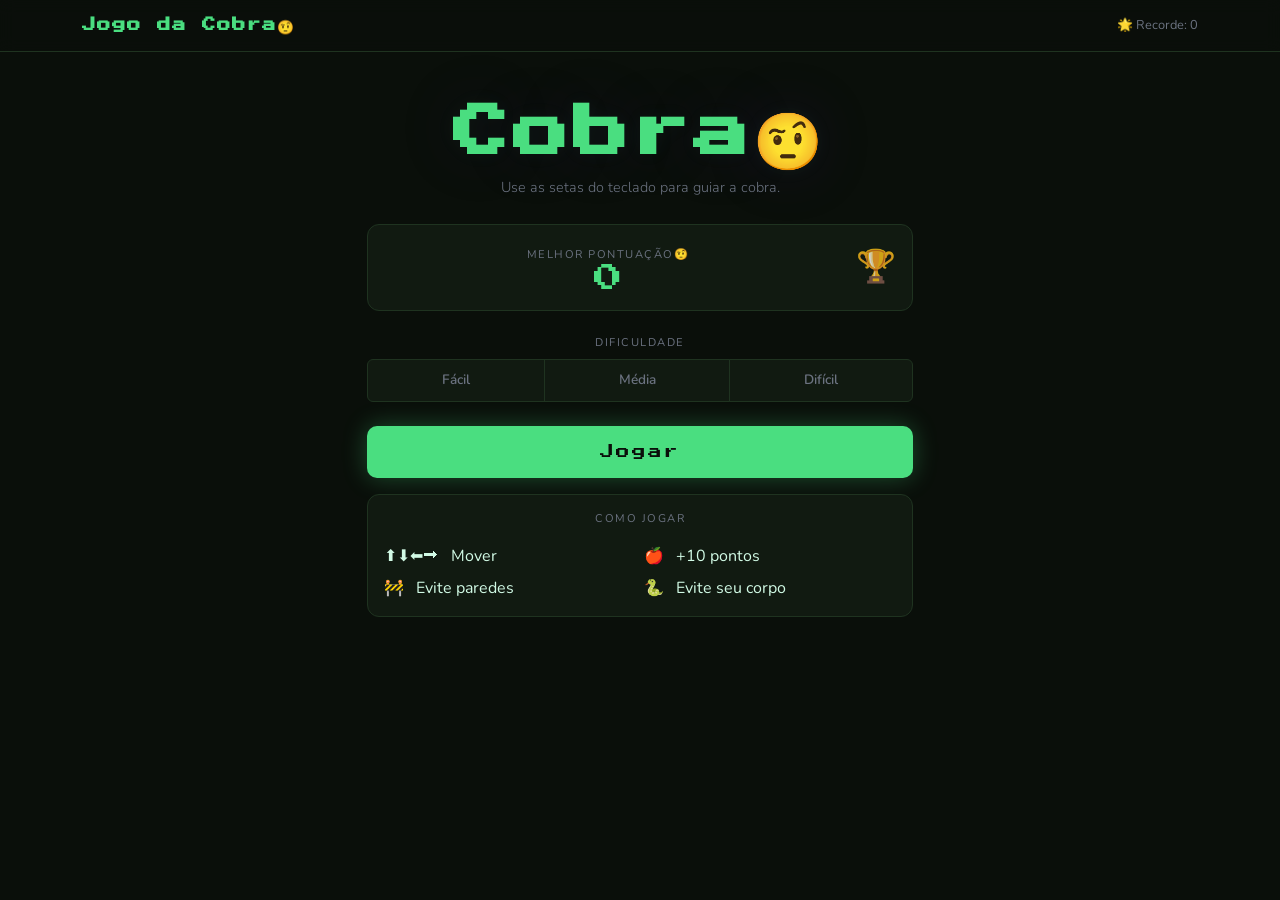
<file: Assets/index.html>
<!DOCTYPE html>
<html lang="pt-br">
<head>
    <meta charset="UTF-8">
    <meta name="viewport" content="width=device-width, initial-scale=1.0">
    <title>Jogo da Cobra</title>

    
    <link rel="stylesheet" href="https://cdn.jsdelivr.net/npm/bootstrap@5.3.8/dist/css/bootstrap.min.css">
    <link rel="stylesheet" href="index.css">
</head>

<body>
    <header>
        <nav class="navbar navbar-dark">
            <div class="container">
                <span class="navbar-brand fw-bold fs-4">Jogo da Cobra🤨</span>
                <span class="navbar-text" id="navbar-recorde">🌟Recorde: 0</span>
            </div>
        </nav>
    </header>

    <main class="container py-5">
        <div class="row justify-content-center">
            <div class="col-12 col-md-8 col-lg-6 text-center">

                <div class="titulo-bloco mb-4">
                    <h1 class="display-2 fw-bold titulo-jogo">Cobra🤨</h1>
                    <p class="lead subtitulo">Use as setas do teclado para guiar a cobra.</p>
                </div> 

                <div class="card card-recorde mb-4">
                    <div class="card-body py-3">
                        <div class="row align-items-center">
                            <div class="col">
                                <span class="label-card">Melhor pontuação🤨</span>
                                <div class="valor-recorde" id="recorde-display">0</div>
                            </div>
                            <div class="col-auto">
                                <span class="icone-trofeu">🏆</span>
                            </div>
                        </div>
                    </div>
                </div>

                <div class="mb-4">
                    <p class="label-secao mb-2">Dificuldade</p>
                    <div class="btn-group w-100" role="group">

                        <input type="radio" class="btn-check" name="dificuldade" id="facil" value="200">
                        <label class="btn btn-outline-dif" for="facil">Fácil</label>

                        <input type="radio" class="btn-check" name="dificuldade" id="media" value="130">
                        <label class="btn btn-outline-dif" for="media">Média</label>

                        <input type="radio" class="btn-check" name="dificuldade" id="dificil" value="70">
                        <label class="btn btn-outline-dif" for="dificil">Difícil</label>

                    </div>
                </div>

                <a href="jogo.html" class="btn btn-jogar w-100 mb-3" id="btn-jogar">
                    Jogar
                </a>

                <div class="card card-instrucoes">
                    <div class="card-body">
                        <p class="label-card mb-3">Como jogar</p>
                        <div class="row g-2 text-start">
                            <div class="col-6">
                                <div class="intrucao-item">⬆⬇⬅⮕ &nbsp; Mover</div>
                            </div>
                            <div class="col-6">
                                <div class="intrucao-item">🍎 &nbsp; +10 pontos</div>
                            </div>
                            <div class="col-6">
                                <div class="intrucao-item">🚧 &nbsp; Evite paredes</div>
                            </div>
                            <div class="col-6">
                                <div class="intrucao-item">🐍 &nbsp; Evite seu corpo</div>
                            </div>
                        </div>
                    </div>
                </div>

            </div>
        </div>
    </main>

    <script src="https://cdn.jsdelivr.net/npm/bootstrap@5.3.3/dist/js/bootstrap.bundle.min.js"></script>

    <script>
        const recorde = localStorage.getItem("cobra-recorde") || 0;

        document.getElementById("recorde-display").textContent = recorde;
        document.getElementById("navbar-recorde").textContent = "🌟 Recorde: " + recorde;

        document.getElementById("btn-jogar").addEventListener("click", () => {
            const dificuldadeSelecionada = document.querySelector('input [name="dificuldade"]:checked').value;
            localStorage.setItem("cobra_velocidade", dificuldadeSelecionada);

        });
    </script>

</body>
</html>
</file>
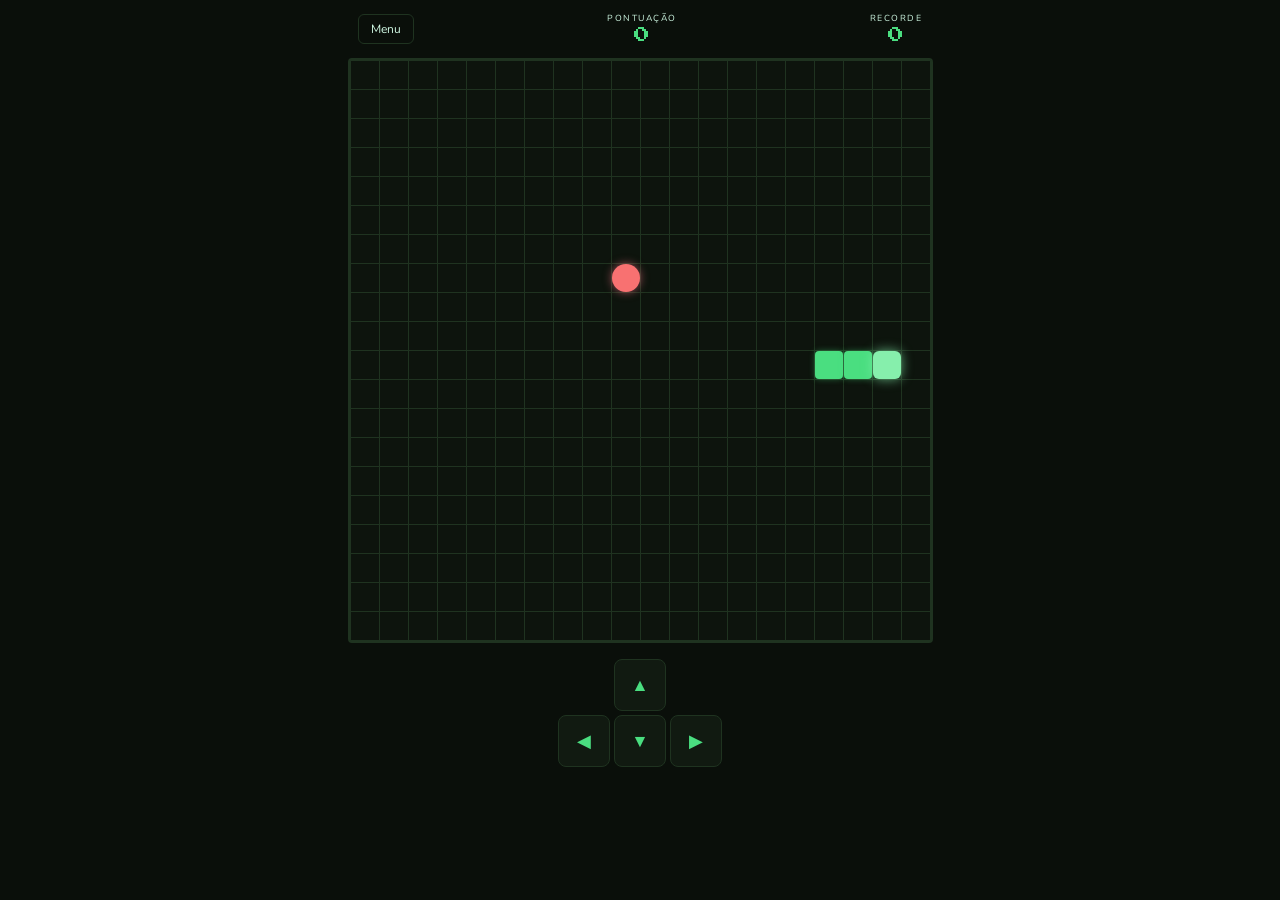
<file: Assets/jogo.html>
<!DOCTYPE html>
<html lang="pt-br">
<head>
    <meta charset="UTF-8">
    <meta name="viewport" content="width=device-width, initial-scale=1.0">
    <title>Tssssssssss...</title>
    <link rel="stylesheet" href="jogo.css">
</head>
<body>
    <!--HUD-->
    <div class="hud">
        <a href="index.html" class="btn-menu">Menu</a>
        <div class="hud-centro">
            <span class="label-hud">Pontuação</span>
            <span class="valor-hud" id="pontuacao">0</span>
        </div>
        <div class="hud-direita">
            <span class="label-hud">Recorde</span>
            <span class="valor-hud" id="recorde">0</span>
        </div>
    </div>
    <!--GRID DO JOGO-->
    <div class="arena">
        <div class="grade" id="grade"></div>
        
    <!--TELA DE FIM DE JOGO-->
    <div class="overlay" id="overlay">
        <div class="overlay-conteudo">
            <p class="overlay-titulo" id="overlay-titulo">FIM DE JOGO</p>
            <p class="overlay-pontos" id="overlay-pontos">0 pontos</p>
            <p class="overlay-recorde" id="overlay-recorde"></p>
            <button class="btn-reiniciar" onclick="reiniciar()">Jogar Novamente</button>
            <a href="index.html" class="btn-voltar">Voltar ao Menu</a>
        </div>
    </div>
    </div>
    
    <!--CONTROLES PRA SMARTPHONE-->
    <div class="controles-smartphone">
        <div class="linha-controle">
            <button class="btn-direcao" onclick="mudarDirecao('ArrowUp')">▲</button>
        </div>
        <div class="linha-controle">
            <button class="btn-direcao" onclick="mudarDirecao('ArrowLeft')">◀</button>
            <button class="btn-direcao" onclick="mudarDirecao('ArrowDown')">▼</button>
            <button class="btn-direcao" onclick="mudarDirecao('ArrowRight')">▶</button>
        </div>
    </div>

    <script src="jogo.js"></script>
</body>
</html>
</file>
<file: Assets/index.css>
@import url('https://fonts.googleapis.com/css2?family=Nunito:ital,wght@0,200..1000;1,200..1000&family=Press+Start+2P&display=swap');

:root {
    --verde: #4ade80;
    --verde-escuro: #16a34a;
    --fundo: #0a0f0a;
    --fundo-card: #111A11;
    --borda: #1f3320;
    --texto: #d1fae5;
    --esmaecido: #6B7280;
}

* {
    box-sizing: border-box;
    margin: 0;
    padding: 0;
}

body {
    font-family: "Nunito", sans-serif;
    background-color: var(--fundo);
    color: var(--texto);
    min-height: 100vh;
    background-image: 
        radial-gradient(ellipse at 20% 20%, rgba(74, 222, 128, 0.06) 0%, transparent 60%),
        radial-gradient(ellipse at 80% 80%, rgba(22, 163, 74, 0.05)0%, trnsparent 60%);
}

/*NAVBAR*/
.navbar {
    background: rgba(10, 15, 10, 0.9);
    border-bottom: 1px solid var(--borda);
    backdrop-filter: blur(8px);
}

.navbar-brand {
    font-family: "Press Start 2P", monospace;
    font-size: 0.85rem !important;
    color: var(--verde) !important;
    letter-spacing: 1px;
}

.navbar-text {
    font-size: 0.8rem;
    color: var(--esmaecido);
}

.titulo-jogo {
    font-family: "Press Start 2P", monospace;
    font-size: clamp(2rem, 8.5vw, 3.5rem) !important;
    color: var(--verde);
    text-shadow:
        0 0 20px rgba(74, 222, 128, 0.05),
        0 0 60px rgba(74, 22, 128, 0.2);
        line-height: 1.2;
        letter-spacing: 4px;
}

.subtitulo {
    color: var(--esmaecido);
    font-size: 0.9rem;
    line-height: 1.7;
}

/*CARDS*/
.card-recorde,
.card-instrucoes {
    background: var(--fundo-card);
    border: 1px solid var(--borda);
    border-radius: 12px;
    color: var(--texto);
}

.label-card {
    font-size: 0.7rem;
    text-transform: uppercase;
    letter-spacing: 1.5px;
    color: var(--esmaecido);
    margin-bottom: 4px;
}

.valor-recorde {
    font-family: "Press Start 2P", monospace;
    font-size: 1.8rem;
    color: var(--verde);
    line-height: 1;
}

.icone-trofeu {
    font-size: 2rem;
    opacity: 0.8;
}

/*DIFICULDADE*/
.label-secao {
    font-size: 0.7rem;
    text-transform: uppercase;
    letter-spacing: 1.5px;
    color: var(--esmaecido);
}

.btn-outline-dif {
    background: var(--fundo-card);
    border-color: var(--borda);
    color: var(--esmaecido);
    font-weight: 600;
    font-size: 0.85rem;
    padding: 10px;
    transition: all 0.2s;
}

.btn-check:checked + .btn-outline-dif {
    background: var(--verde-escuro);
    border-color: var(--verde);
    color: #FFFFFF;
}

.btn-outline-dif:hover {
    background: #1a2e1a;
    border-color: var(--verde) !important;
    color: var(--verde) !important;
}

/*BOTAO JOGAR*/
.btn-jogar {
    font-family: "Press Start 2P", monospace;
    font-size: 0.85rem;
    background: var(--verde);
    color: #0a0f0a;
    border: none;
    border-radius: 10px;
    padding: 16px;
    letter-spacing: 2px;
    text-decoration: none;
    display: block;
    transition: all 0.2s;
    box-shadow: 0 0 24px rgba(74, 222, 128, 0.3);
}

.btn-jogar:hover {
    background: #86efac;
    color: #0a0f0a;
    box-shadow: 0 0 40px rgba(74, 222, 128, 0.5);
    transform: translateY(-2px);
}

/*INSTRUCOES*/
.instrucao-item {
    background: #0f1a0f;
    border: 1px solid var(--borda);
    border-radius: 8px;
    padding: 8px 12px;
    font-size: 0.82rem;
    color: var(--esmaecido);
}
</file>
<file: Assets/jogo.css>
@import url("https://fonts.googleapis.com/css2?family=Nunito:ital,wght@0,200..1000;1,200..1000&family=Press+Start+2P&display=swap");

:root {
  --verde: #4ade80;
  --verde-escuro: #16a34a;
  --fundo: #0a0f0a;
  --fundo-card: #111a11;
  --borda: #1f3320;
  --texto: #d1fae5;
  --esmaecido: #6b7280;
  --verde-cabeca: #86efac;
  --comida: #f87171;
  --fundo-grade: #0d140d;
  --tamanho-celula: 28px;
  --colunas: 20;
}

* {
  box-sizing: border-box;
  margin: 0;
  padding: 0;
}

body {
  font-family: "nunito", sans-serif;
  background: var(--fundo);
  color: var(--texto);
  min-height: 100vh;
  display: flex;
  flex-direction: column;
  align-items: center;
  overflow: hidden;
  user-select: none;
}

.hud {
  width: 100%;
  max-width: calc(var(--tamanho-celula) * var(--colunas) + 4px);
  display: flex;
  align-items: center;
  justify-content: space-between;
  padding: 12px 0;
  gap: 8px;
}

.btn-menu {
  font-size: 0.75rem;
  color: var(--muted);
  text-decoration: none;
  padding: 6px 12px;
  border: 1px solid var(--borda);
  border-radius: 6px;
  transition: color 0.2s, border-color 0.2s;
  white-space: nowrap;
}

.btn-menu:hover {
  color: var(--verde);
  border-color: var(--verde);
}

.hud-centro,
.hud-direita {
  display: flex;
  flex-direction: column;
  align-items: center;
}

.label-hud {
  font-size: 0.55rem;
  text-transform: uppercase;
  letter-spacing: 1.5px;
  color: var(--muted);
}

.valor-hud {
  font-family: "Press Start 2P", monospace;
  font-size: 1rem;
  color: var(--verde);
  line-height: 1.4;
}

.arena {
  position: relative;
}

.grade {
  display: grid;
  grid-template-columns: repeat(var(--colunas), var(--tamanho-celula));
  grid-template-rows: repeat(var(--colunas), var(--tamanho-celula));
  background: var(--fundo-grade);
  border: 2px solid var(--borda);
  border-radius: 4px;
  gap: 1px;
  padding: 1px;
  background-image: linear-gradient(var(--borda) 1px, transparent 1px),
    linear-gradient(90deg, var(--borda) 1px, transparent 1px);
  background-size: calc(var(--tamanho-celula) + 1px)
    calc(var(--tamanho-celula) + 1px);
}

.celula {
  width: var(--tamanho-celula);
  height: var(--tamanho-celula);
  border-radius: 2px;
  transition: background-color 0.05s;
}

.celula.cobra {
  background-color: var(--verde);
  border-radius: 4px;
  box-shadow: 0 0 6px rgba(74, 222, 128, 0.4);
}

.celula.cabeca {
  background-color: var(--verde-cabeca);
  border-radius: 6px;
  box-shadow: 0 0 12px rgba(134, 239, 172, 0.7);
}

.celula.comida {
  background-color: var(--comida);
  border-radius: 50%;
  box-shadow: 0 0 10px rgba(248, 113, 133, 0.6);
  animation: pulsar 0.8s ease-in-out infinite alternate;
}

@keyframes pulsar {
  from {
    transform: scale(0.85);
  }
  to {
    transform: scale(1.05);
  }
}

/*OVERLAY FIM DE JOGO*/
.overlay {
  position: absolute;
  inset: 0;
  background: rgba(10, 15, 10, 0.92);
  display: none;
  align-items: center;
  justify-content: center;
  border-radius: 4px;
  backdrop-filter: blur(4px);
}

.overlay.visivel {
  display: flex;
}

.overlay-conteudo {
  text-align: center;
  display: flex;
  flex-direction: column;
  align-items: center;
  gap: 12px;
}

.overlay-titulo {
  font-family: "Press Start 2P", monospace;
  font-size: 1.4rem;
  color: var(--comida);
  text-shadow: 0 0 20px rgba(248, 113, 133, 0.5);
}

.overlay-pontos {
  font-family: "Press Start 2P", monospace;
  font-size: 1rem;
  color: var(--verde);
}

.overlay-recorde {
  font-size: 0.82rem;
  color: var(--esmaecido);
  min-height: 20px;
}

.btn-reiniciar {
  font-family: "Press Start 2P", monospace;
  font-size: 0.7rem;
  background: var(--verde);
  color: #0a0f0a;
  border: none;
  border-radius: 8px;
  padding: 14px 14px;
  cursor: pointer;
  letter-spacing: 1px;
  margin-top: 4px;
  transition: background 0.2s, transform 0.1s;
}

.btn-reiniciar:hover {
  background: #86efac;
  transform: translateY(-2px);
}

.btn-voltar {
  font-size: 0.8rem;
  color: var(--esmaecido);
  text-decoration: none;
  transition: color 0.2s;
}

.btn-voltar:hover {
  color: var(--verde);
}

/*CONTROLES SMARTPHONE*/
.controles-smartphone {
  margin-top: 16px;
  display: flex;
  flex-direction: column;
  align-items: center;
  gap: 4px;
}

.linha-controle {
  display: flex;
  gap: 4px;
}

.btn-direcao {
  width: 52px;
  height: 52px;
  background: #111a11;
  border: 1px solid var(--borda);
  border-radius: 8px;
  color: var(--verde);
  font-size: 1.1rem;
  cursor: pointer;
  transition: background 0.15s;
}

.btn-direcao:hover,
.btn-direcao:active {
  background: #1a2e1a;
}
</file>
